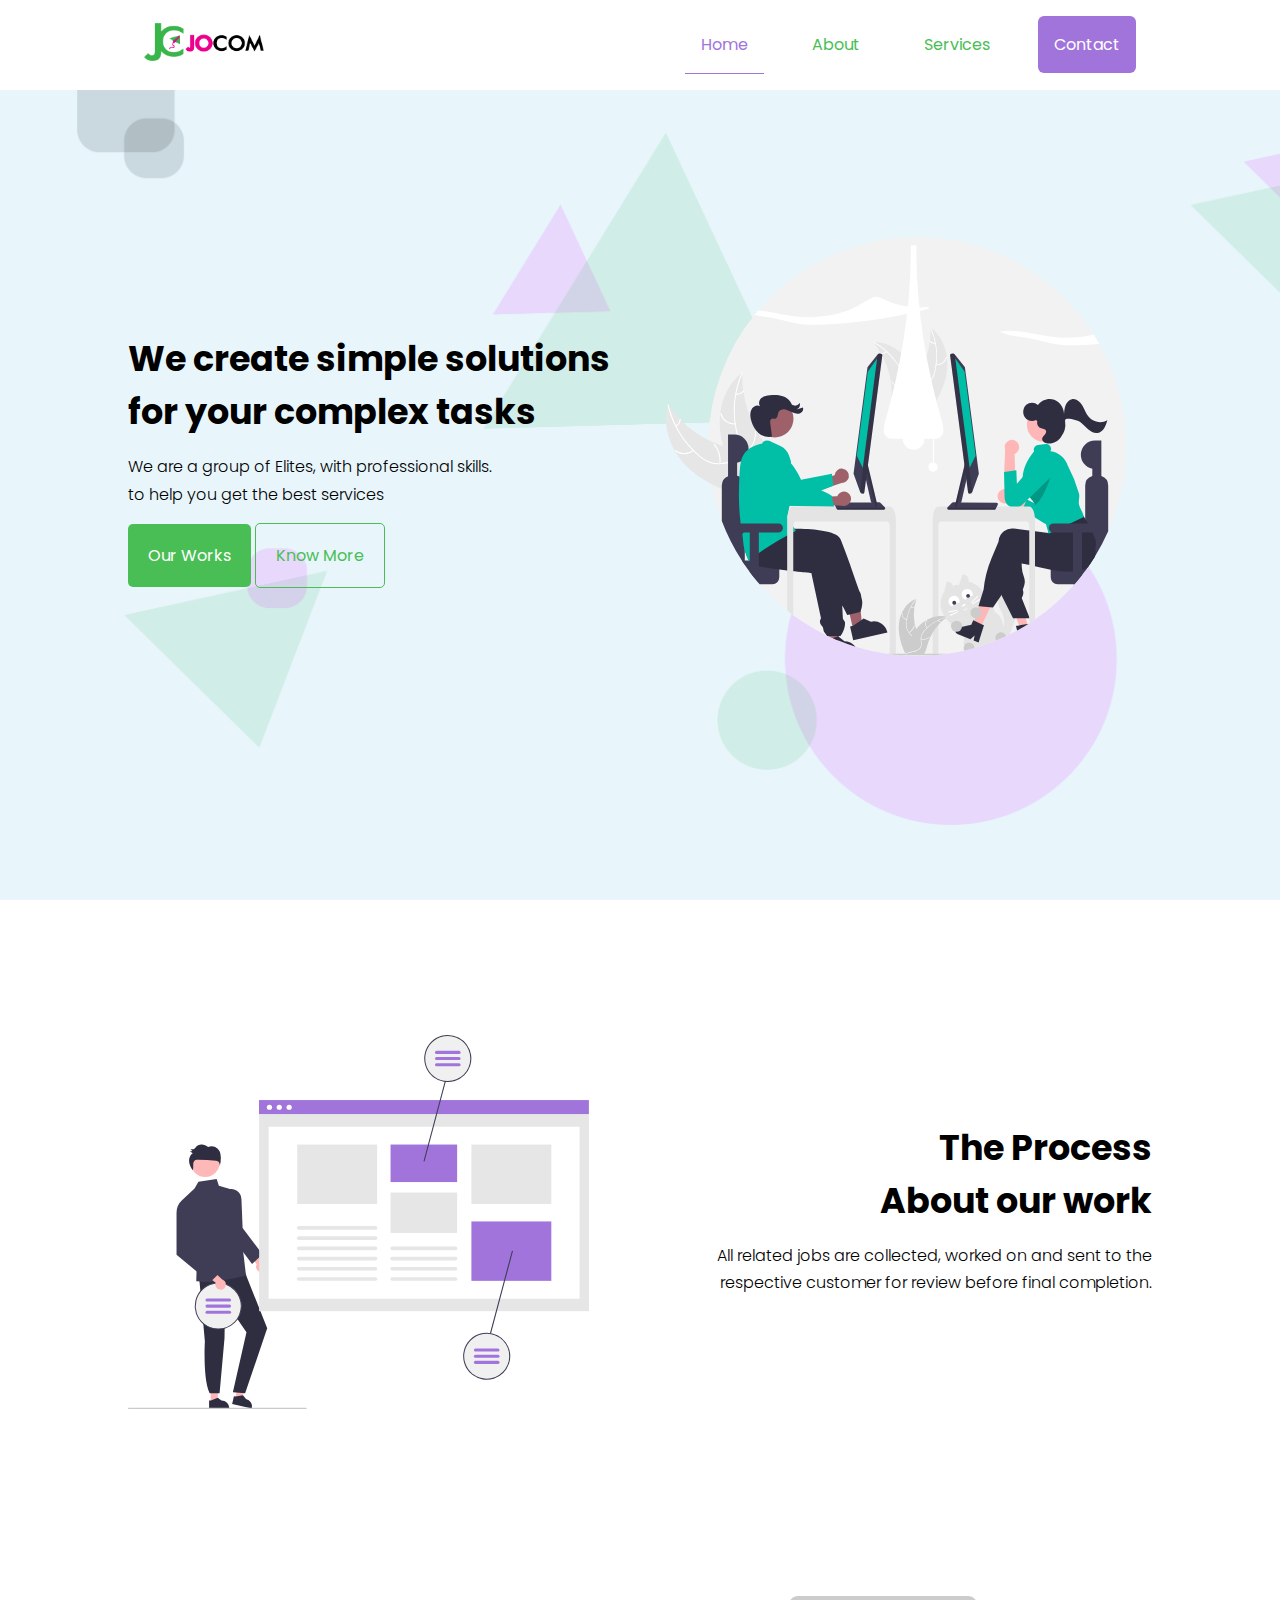
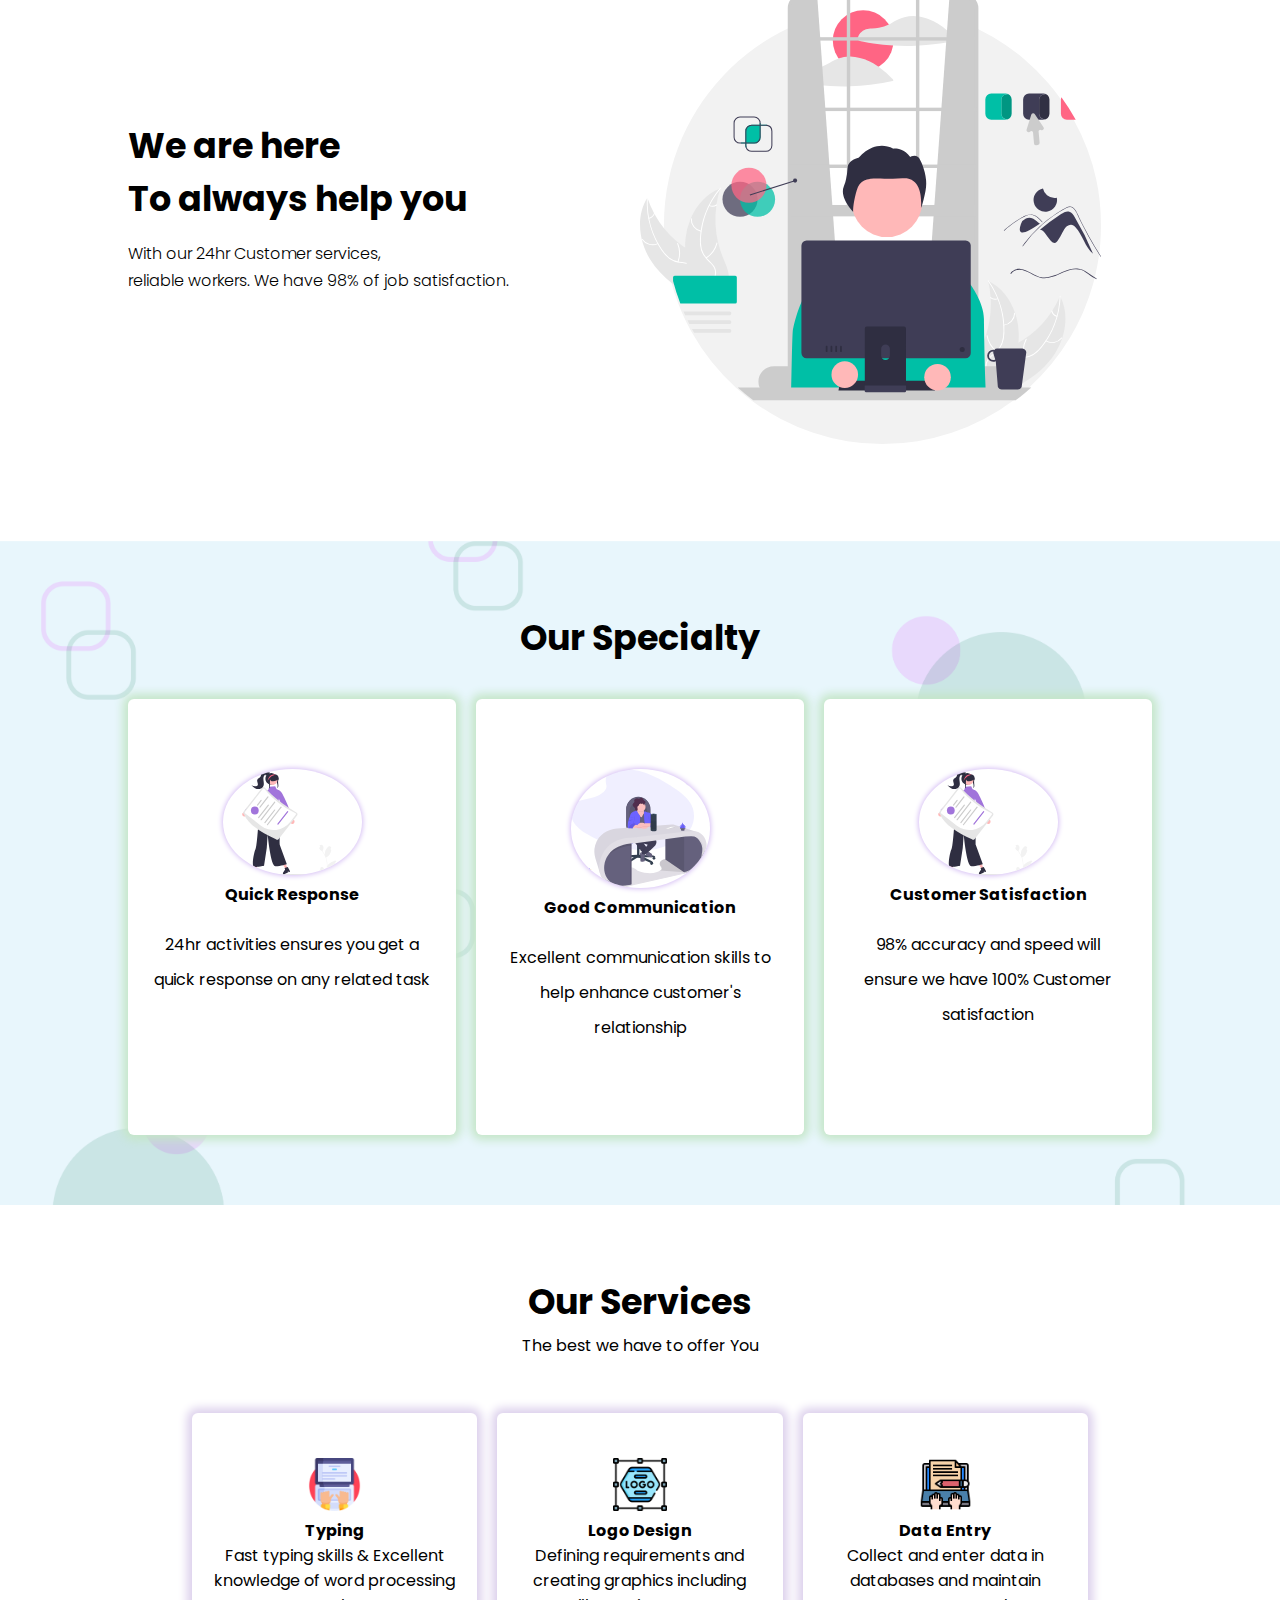
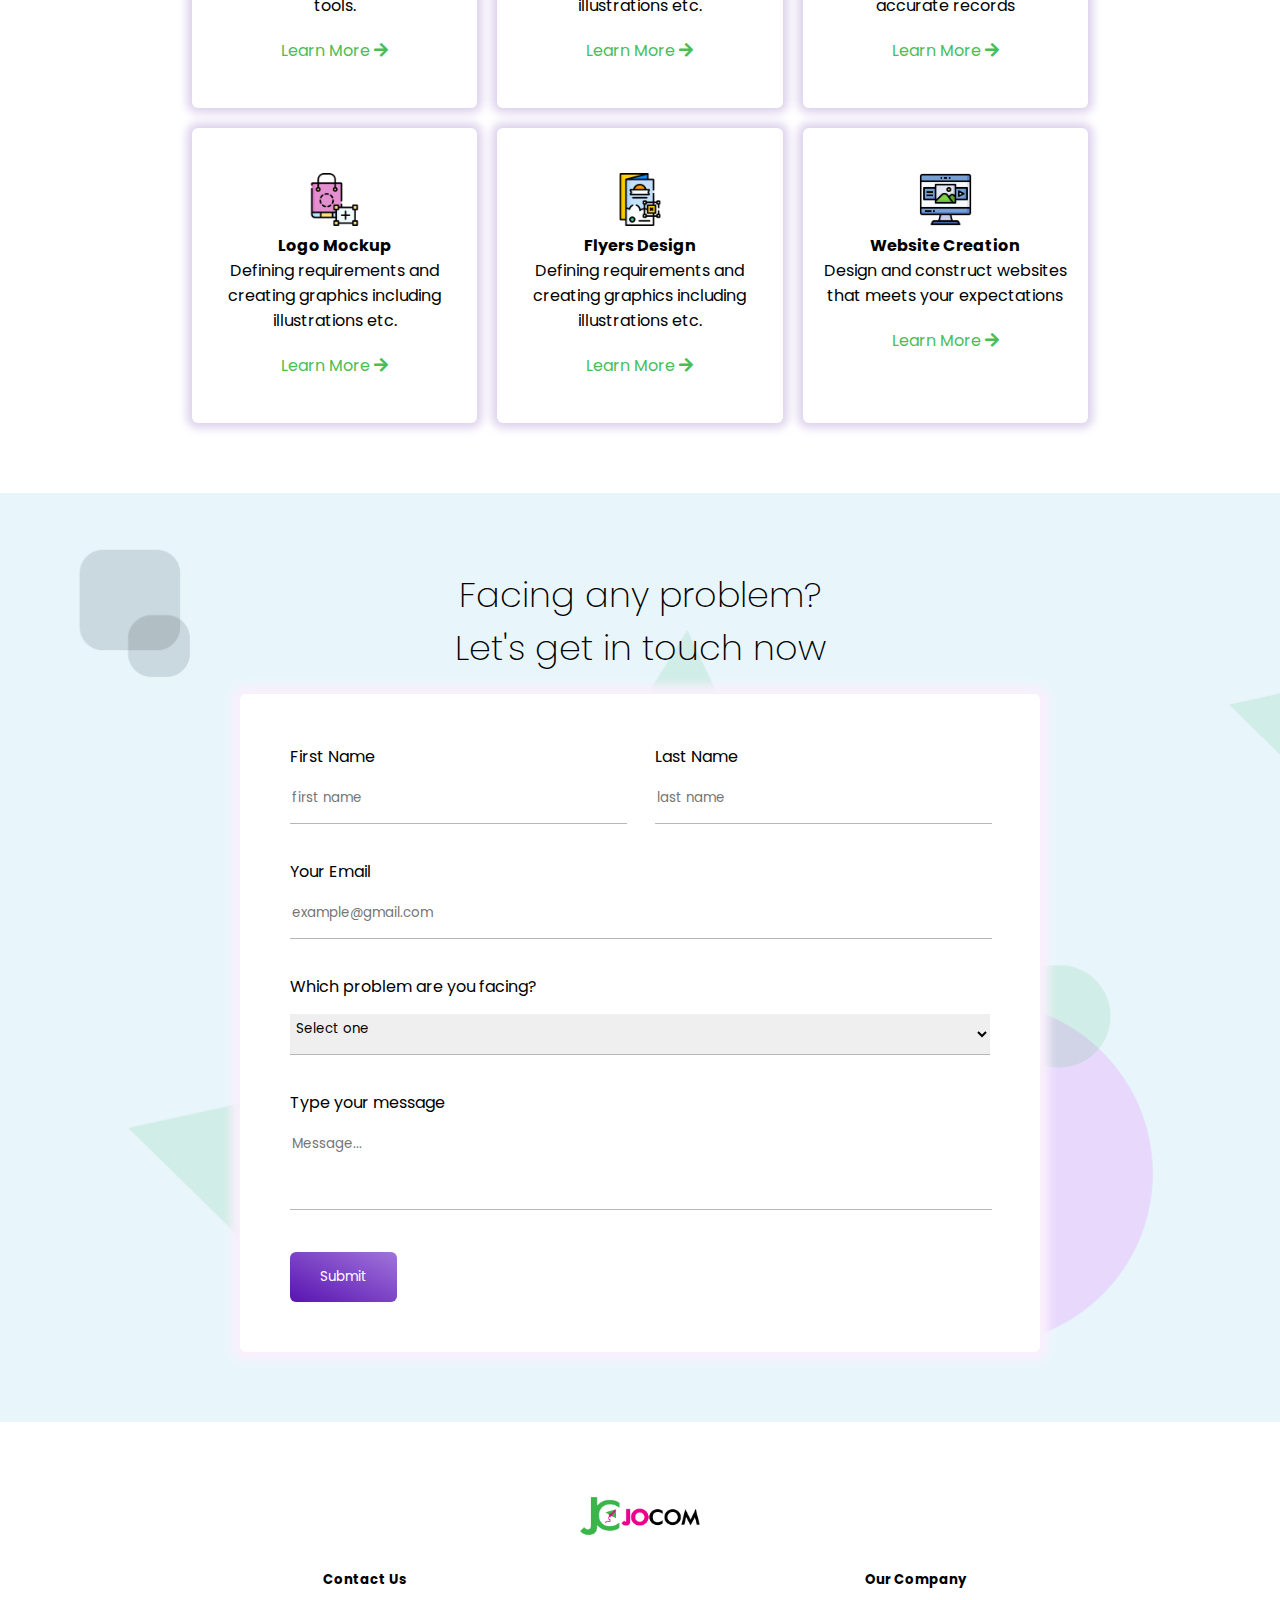
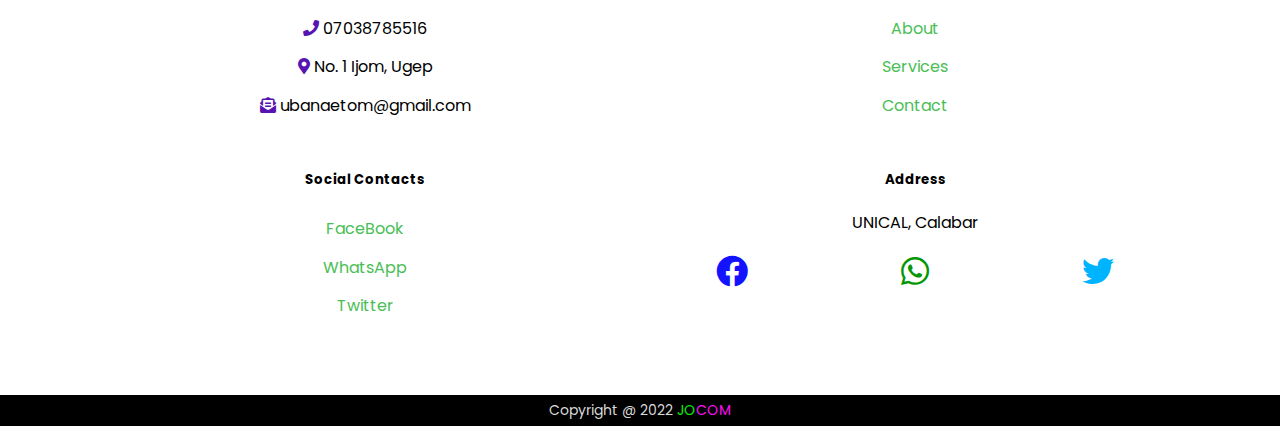
<file: index.html>
<!DOCTYPE html>
<html lang="en">
<head>
    <meta charset="UTF-8">
    <meta http-equiv="X-UA-Compatible" content="IE=edge">
    <meta name="viewport" content="width=device-width, initial-scale=1.0">
    <link rel="stylesheet" href="style.css">
    <link rel="preconnect" href="https://fonts.googleapis.com">
<link rel="preconnect" href="https://fonts.gstatic.com" crossorigin>
<script src="Scripts/java.js" defer></script>
<script src="Scripts/script.js" defer></script>
<link rel="stylesheet" href="https://use.fontawesome.com/releases/v5.15.4/css/all.css" />
<link href="https://fonts.googleapis.com/css2?family=Poppins:wght@200;300;400&display=swap" rel="stylesheet">
    <title>JOCOM</title>
</head>
<body>
    <nav class="navbar" id="navbar">
        <div class="navbar-container" id="navContain">
            <div class="navbar-logo">
                <img src="images/JOCOM WEBSITE LOGO.png" id="Img" alt="">
            </div>
            <div class="toggle-night" id="toggleNight">
                <i class="fas fa-moon fa-2x"></i>
            </div>
            <div class="toggle-day" id="toggleDay">
                <i class="far fa-sun fa-2x"></i>
            </div>
            <a id="toggle" class="toggle-btn">
                <span class="btn btn-span" id="btn-span"></span>
                <span class="btn btn-span" id="btn-span"></span>
                <span class="btn btn-span" id="btn-span"></span>
            </a>
            <div class="navbar-links">
                <ul class="list-ul">
                    <li><a href="#" class="active">Home</a></li>
                    <li><a href="about.html" id="link">About</a></li>
                    <li><a href="services.html" id="link">Services</a></li>
                    <li><a href="#facing-section" class="contact-btn">Contact</a></li>
                </ul>
            </div>
            
        </div>
    </nav>
<!------------------------------ Banner Section------------------------------->
<div class="banner-section">
    <div class="banner-container">
        <div class="banner-info">
            <h3>We create simple solutions<br> for your complex tasks</h3>
        <p>We are a group of Elites, with professional skills. <br> 
            to help you get the best services </p>
        <a href="services.html" class="f-btn">Our Works</a>
        <a href="blog.html" class="s-btn">Know More</a><br>
        </div>
        <div class="banner-info">
            <img src="images/undraw_co-working_re_w93t.svg" alt="work-image" >
        </div>
    </div>
</div>
<!-------------------------------The Process Section-------------------------->
<div class="process-section" id="process">
    <div class="process-container">
        <div class="process-info">
            <img src="images/undraw_design_notes_re_eklr.svg" alt="process-info">
        </div>
        <div class="process-info">
            <h3>The Process<br> About our work</h3>
            <p>All related jobs are collected, worked on and sent
                to the respective customer for review before final
                completion.</p>
        </div>
    </div>
</div>
<div class="process-section-2" id="process-2">
    <div class="process-container-2">
        <div class="process-info-2">
            <h3>We are here<br> To always help you</h3>
            <p>With our 24hr Customer services,<br> reliable workers.
                We have 98% of job satisfaction.
            </p>
        </div>
        <div class="process-info-2">
            <img src="images/undraw_designer_re_5v95.svg" alt="process-info-2">
        </div>
    </div>
</div>
<!-------------------------Specialty Section---------------------------->
<div class="specialty-section">
    <h3>Our Specialty</h3>
    <div class="specialty-container">
        <div class="specialty-info">
            <img src="images/undraw_personal_file_re_5joy.svg" alt="">
            <h4>Quick Response</h4>
            <p>24hr activities ensures you get a quick response on any related task</p>
        </div>
        <div class="specialty-info">
            <img src="images/undraw_voice_control_ofo1.svg" alt="">
            <h4>Good Communication</h4>
            <p>Excellent communication skills to help enhance customer's relationship<p>
        </div>
        <div class="specialty-info">
            <img src="images/undraw_personal_file_re_5joy.svg" alt="">
            <h4>Customer Satisfaction</h4>
            <p>98% accuracy and speed will ensure we have 100% Customer satisfaction</p>
        </div>
    </div>
</div>
<!----------------------------Products Section--------------------------->
<div class="product-section" id="product">
    <h3>Our Services</h3>
    <p>The best we have to offer You</p>
    <div class="product-container">
        <div class="product-info">
                <img src="images/typing.png" alt="">
                <h4>Typing</h4>
                <p>Fast typing skills & Excellent knowledge of word processing tools.</p>
                <a href="blog.html">Learn More <i class="fas fa-arrow-right"></i></a>
        </div>
        <div class="product-info">
                <img src="images/logo.png" alt="">
                <h4>Logo Design</h4>
                <p>Defining requirements and creating graphics including illustrations etc.</p>
                <a href="blog.html">Learn More <i class="fas fa-arrow-right"></i></a>
        </div>
        <div class="product-info">
                <img src="images/copywriter.png" alt="">
                <h4>Data Entry</h4>
                <p>Collect and enter data in databases and maintain accurate records</p>
                <a href="blog.html">Learn More <i class="fas fa-arrow-right"></i></a>
        </div>
        <div class="product-info">
                <img src="images/mockup.png" alt="">
                <h4>Logo Mockup</h4>
                <p>Defining requirements and creating graphics including illustrations etc.</p>
                <a href="blog.html">Learn More <i class="fas fa-arrow-right"></i></a>
        </div>
        <div class="product-info">
                <img src="images/flyer.png" alt="">
                <h4>Flyers Design</h4>
                <p>Defining requirements and creating graphics including illustrations etc.</p>
                <a href="blog.html">Learn More <i class="fas fa-arrow-right"></i></a>
        </div>
        <div class="product-info">
                <img src="images/computer.png" alt="">
                <h4>Website Creation</h4>
                <p>Design and construct websites that meets your expectations</p>
                <a href="blog.html">Learn More <i class="fas fa-arrow-right"></i></a>
        </div>
    </div>
</div>
<!---------------------------Testimony Section---------------------->
<!----------------------Facing Problems Section -------------------->
<div class="facing-section" id="facing-section">
                <h3>Facing any problem? <br> Let's get in touch now</h3>
    <div class="facing-container">
        <form action="https://formsubmit.co/ubanaetom9@gmail.com" method="POST">
            <div class="form-div divide">
                <div class="divide-1">
                    <label for="firstname" class="fname">First Name </label><br>
                <input type="text" name="firstname" placeholder="first name" required>
                </div>
                <div class="divide-1">
                    <label for="lastname" class="lname">Last Name </label><br>
                <input type="text" name="lastname" placeholder="last name" required>
                </div>
                
            </div>
            <div class="form-div">
                <label for="email" class="e-mail">Your Email</label><br>
                <input type="email" name="email" placeholder="example@gmail.com" required>
            </div>
            <div class="form-div">
                <label for="selection" class="problem">Which problem are you facing?</label><br>
                <select name="selection" id="selection" required>
                    <option value="select">Select one</option>
                    <option value="typing">Typing</option>
                    <option value="logoDesign">Logo Design</option>
                    <option value="dataEntry">Data Entry</option>
                    <option value="logoMockup">Logo Mockup</option>
                    <option value="flyersDesign">Flyers Design</option>
                    <option value="websiteCreate">Website Creation</option>
                </select>
            </div>
            <div class="form-div">
                <label for="message">Type your message</label><br>
                <textarea name="message" id="textarea" placeholder="Message..." required></textarea>
            </div>
            <input type="hidden" name="_next" value="https://officialetom.github.io/New/thankyou.html">
            <input type="hidden" name="_captcha" value="false">
            <button type="submit" class="submit">Submit</button>
        </form>
    </div>
</div>
<!--------------------------------Footer Section-------------------------------->
<footer class="footer-section" id="footer">
        <img src="images/JOCOM WEBSITE LOGO.png" id="Imge" alt="Company Logo">
    <div class="footer-container">
        <div class="footer-info">
            <h5>Contact Us</h5>
            <ul>
                <li><i class="fas fa-phone"></i> 07038785516</li>
                <li><i class="fas fa-map-marker-alt"></i> No. 1 Ijom, Ugep</li>
                <li><i class="fas fa-envelope-open-text"></i> ubanaetom@gmail.com</li>
            </ul>
        </div>
        <div class="footer-info">
            <h5>Our Company</h5>
            <ul>
                <li><a href="about.html">About</a></li>
                <li><a href="services.html">Services</a></li>
                <li><a href="#facing-section">Contact</a></li>
            </ul>
        </div>
        <div class="footer-info">
            <h5>Social Contacts</h5>
            <ul>
                <li><a href="https://www.facebook.com/profile.php?id=100079487195489">FaceBook</a></li>
            <li><a href="https://wa.link/k5gp1f">WhatsApp</a></li>
            <li><a href="https://mobile.twitter.com/UbanaEtom">Twitter</a></li>
            </ul>
        </div>
        <div class="footer-info">
            <h5>Address</h5>
            <p>UNICAL, Calabar</p>
            <ul>
                <li><a href="https://www.facebook.com/profile.php?id=100079487195489"><i class="fab fa-facebook fa-2x"></i></a></li>
            <li><a href="https://wa.link/k5gp1f"><i class="fab fa-whatsapp fa-2x"></i></a></li>
            <li><a href="https://mobile.twitter.com/UbanaEtom"><i class="fab fa-twitter fa-2x"></i></a></li>
            </ul>
        </div>
    </div>
</footer>
<div class="copyright-div">
    <p>Copyright @ 2022 <span>JO</span><span class="span">COM</span></p>
</div>
</body>
</html>
</file>
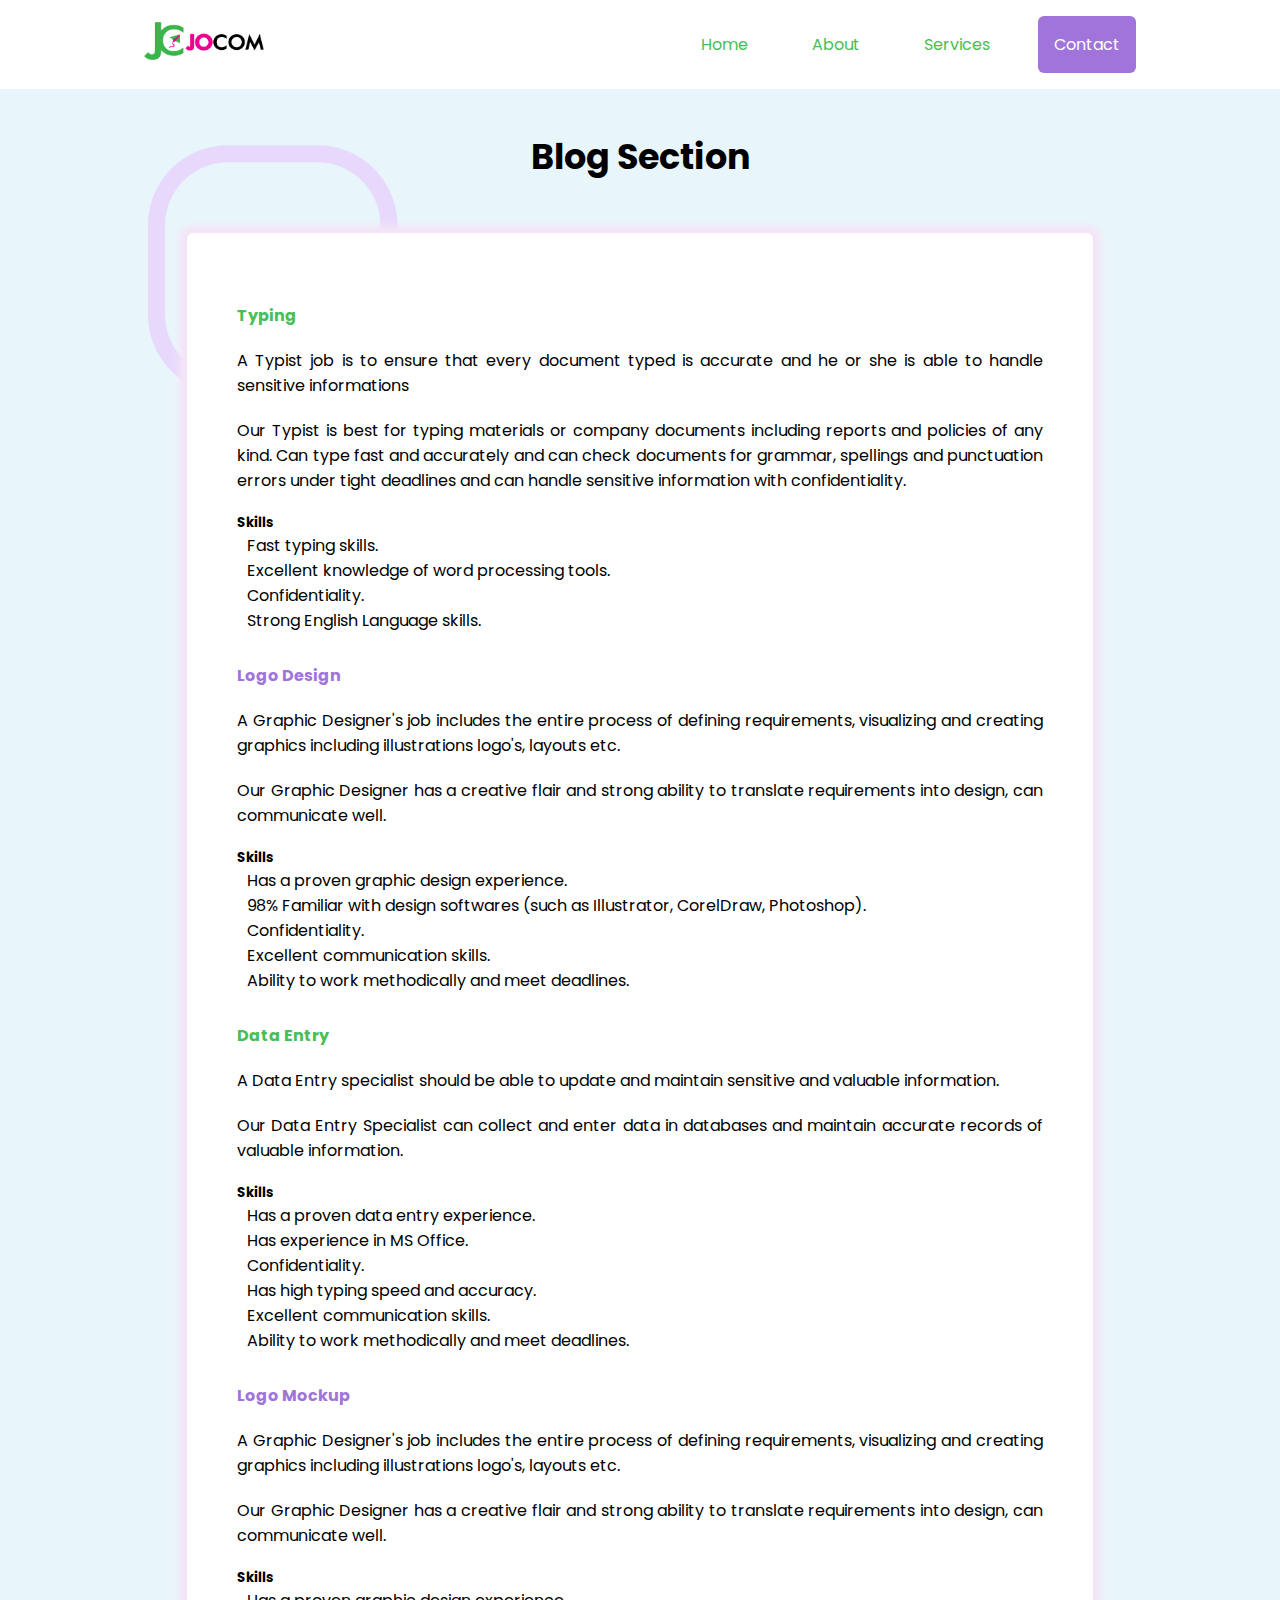
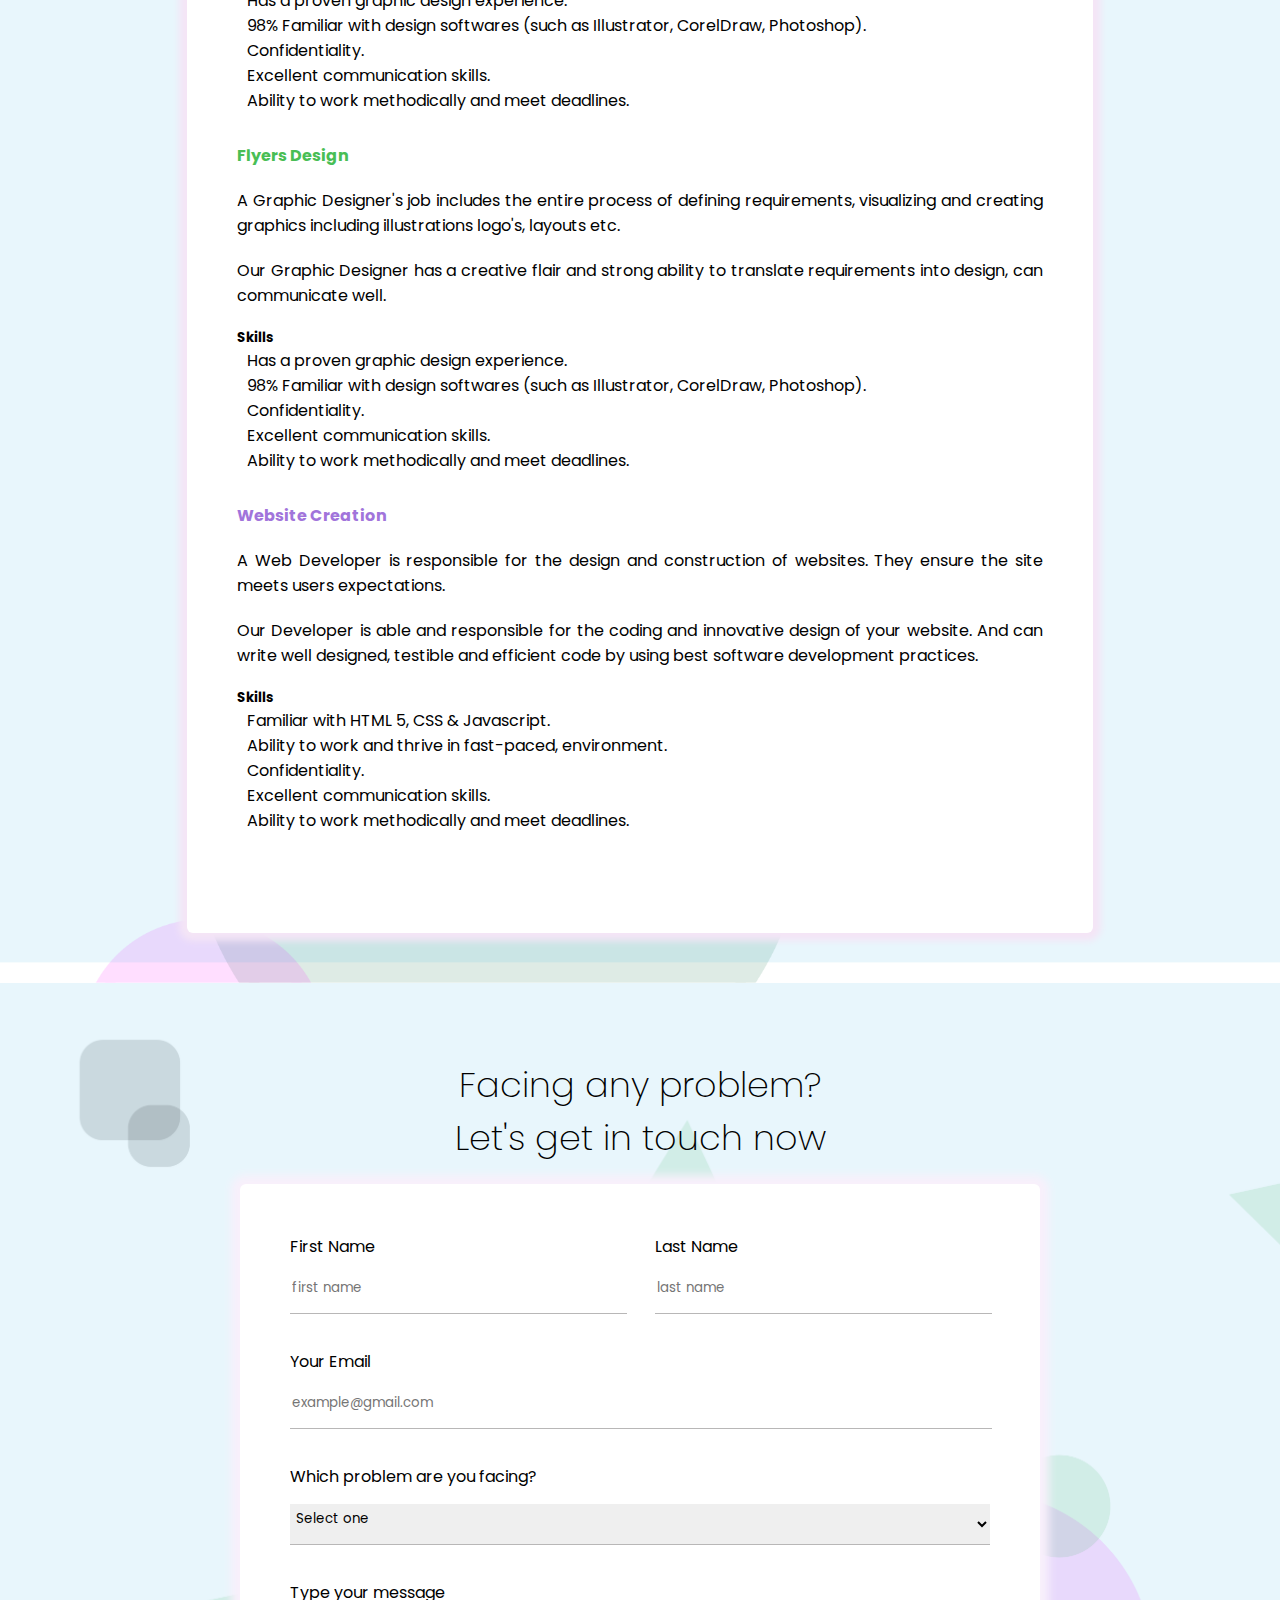
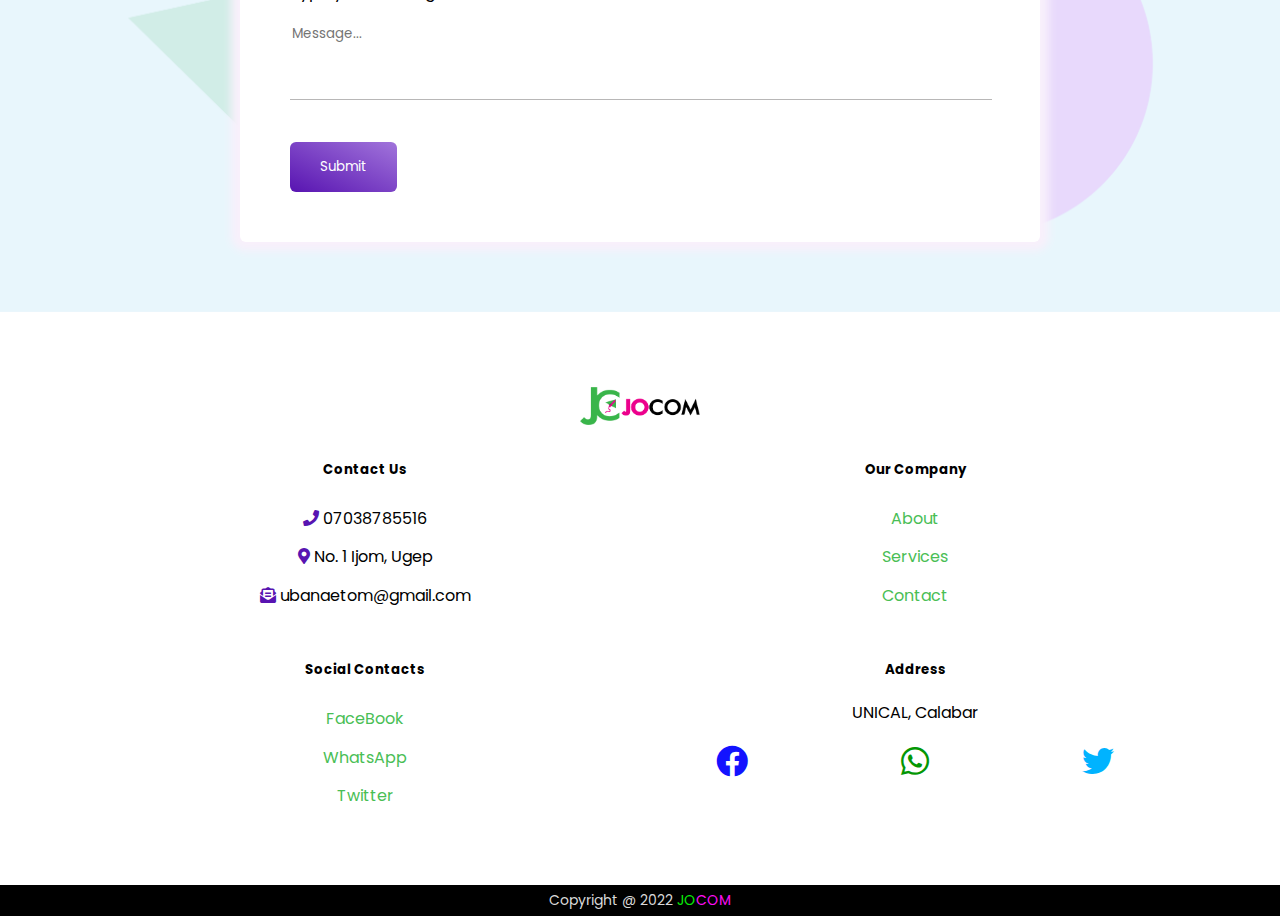
<file: blog.html>
<!DOCTYPE html>
<html lang="en">
<head>
    <meta charset="UTF-8">
    <meta http-equiv="X-UA-Compatible" content="IE=edge">
    <meta name="viewport" content="width=device-width, initial-scale=1.0">
    <link rel="stylesheet" href="style.css">
    <link rel="stylesheet" href="blog.css">
    <link rel="stylesheet" href="about.css">
    <link rel="preconnect" href="https://fonts.googleapis.com">
<link rel="preconnect" href="https://fonts.gstatic.com" crossorigin>
<script src="Scripts/java.js" defer></script>
<script src="Scripts/blog.js" defer></script>
<link rel="stylesheet" href="https://use.fontawesome.com/releases/v5.15.4/css/all.css" />
<link href="https://fonts.googleapis.com/css2?family=Poppins:wght@200;300;400&display=swap" rel="stylesheet">
    <title>Blog</title>
</head>
<body>
    <nav class="navbar" id="navbar-blog">
        <div class="navbar-container" id="navContain-blog">
            <div class="navbar-logo">
                <img src="images/JOCOM WEBSITE LOGO.png" id="Img-blog" alt="">
            </div>
            <div class="toggle-night" id="toggleNight">
                <i class="fas fa-moon fa-2x"></i>
            </div>
            <div class="toggle-day" id="toggleDay">
                <i class="far fa-sun fa-2x"></i>
            </div>
            <a id="toggle" class="toggle-btn">
                <span class="btn btn-span" id="btn-span"></span>
                <span class="btn btn-span" id="btn-span"></span>
                <span class="btn btn-span" id="btn-span"></span>
            </a>
            <div class="navbar-links">
                <ul class="list-ul">
                    <li><a href="index.html" id="linked">Home</a></li>
                    <li><a href="about.html" id="linked">About</a></li>
                    <li><a href="services.html"  id="linked">Services</a></li>
                    <li><a href="#facing-section" class="contact-btn">Contact</a></li>
                </ul>
            </div>
            
        </div>
    </nav>
<!--------------------------------Blogs Section--------------------------------->
<div class="blog-section">
    <h2>Blog Section</h2>
    <div class="blog-container">
        <div class="blog-info">
            <h4>Typing</h4>
            <p>A Typist job is to ensure that every document typed is accurate 
                and he or she is able to handle sensitive informations</p>
            <p>Our Typist is best for typing materials or company documents
                including reports and policies of any kind. Can type fast and
                accurately and can check documents for grammar, spellings and
                punctuation errors under tight deadlines and can handle sensitive
                information with confidentiality.
            </p>
            <h5>Skills</h5>
            <ul>
                <li>Fast typing skills.</li>
                <li>Excellent knowledge of word processing tools.</li>
                <li>Confidentiality.</li>
                <li>Strong English Language skills.</li>
            </ul>
    </div>
    <div class="blog-info">
            <h4>Logo Design</h4>
            <p>A Graphic Designer's job includes the entire process of defining
                requirements, visualizing and creating graphics including illustrations
                logo's, layouts etc.
            </p>
            <p>Our Graphic Designer has a creative flair and strong ability to
                translate requirements into design, can communicate well.
            </h5>
            <h5>Skills</h5>
            <ul>
                <li>Has a proven graphic design experience.</li>
                <li>98% Familiar with design softwares (such as Illustrator, CorelDraw, Photoshop).</li>
                <li>Confidentiality.</li>
                <li>Excellent communication skills.</li>
                <li>Ability to work methodically and meet deadlines.</li>
            </ul>
    </div>
    <div class="blog-info">
            <h4>Data Entry</h4>
            <p>A Data Entry specialist should be able to update and maintain
                sensitive and valuable information.
            </p>
            <p>Our Data Entry Specialist can collect and enter data in databases and
                maintain accurate records of valuable information.
            </p>
                <h5>Skills</h5>
            <ul>
                <li>Has a proven data entry experience.</li>
                <li>Has experience in MS Office.</li>
                <li>Confidentiality.</li>
                <li>Has high typing speed and accuracy.</li>
                <li>Excellent communication skills.</li>
                <li>Ability to work methodically and meet deadlines.</li>
            </ul>
    </div>
    <div class="blog-info">
            <h4>Logo Mockup</h4>
            <p>A Graphic Designer's job includes the entire process of defining
                requirements, visualizing and creating graphics including illustrations
                logo's, layouts etc.
            </p>
            <p>Our Graphic Designer has a creative flair and strong ability to
                translate requirements into design, can communicate well.
            </h5>
            <h5>Skills</h5>
            <ul>
                <li>Has a proven graphic design experience.</li>
                <li>98% Familiar with design softwares (such as Illustrator, CorelDraw, Photoshop).</li>
                <li>Confidentiality.</li>
                <li>Excellent communication skills.</li>
                <li>Ability to work methodically and meet deadlines.</li>
            </ul>
    </div>
    <div class="blog-info">
            <h4>Flyers Design</h4>
            <p>A Graphic Designer's job includes the entire process of defining
                requirements, visualizing and creating graphics including illustrations
                logo's, layouts etc.
            </p>
            <p>Our Graphic Designer has a creative flair and strong ability to
                translate requirements into design, can communicate well.
            </h5>
            <h5>Skills</h5>
            <ul>
                <li>Has a proven graphic design experience.</li>
                <li>98% Familiar with design softwares (such as Illustrator, CorelDraw, Photoshop).</li>
                <li>Confidentiality.</li>
                <li>Excellent communication skills.</li>
                <li>Ability to work methodically and meet deadlines.</li>
            </ul>
    </div>
    <div class="blog-info">
            <h4>Website Creation</h4>
            <p>A Web Developer is responsible for the design and construction
                of websites. They ensure the site meets users expectations.
            </p>
            <p>Our Developer is able and responsible for the coding and innovative
                design of your website. And can write well designed, testible and
                efficient code by using best software development practices.
            </p>
                <h5>Skills</h5>
            <ul>
                <li>Familiar with HTML 5, CSS & Javascript.</li>
                <li>Ability to work and thrive in fast-paced, environment.</li>
                <li>Confidentiality.</li>
                <li>Excellent communication skills.</li>
                <li>Ability to work methodically and meet deadlines.</li>
            </ul>
    </div>
    </div>
</div>
<!----------------------Facing Problems Section -------------------->
<div class="facing-section" id="facing-section">
    <h3>Facing any problem? <br> Let's get in touch now</h3>
<div class="facing-container">
<form action="https://formsubmit.co/ubanaetom9@gmail.com" method="POST">
<div class="form-div divide">
    <div class="divide-1">
        <label for="firstname" class="fname">First Name </label><br>
    <input type="text" name="firstname" placeholder="first name" required>
    </div>
    <div class="divide-1">
        <label for="lastname" class="lname">Last Name </label><br>
    <input type="text" name="lastname" placeholder="last name" required>
    </div>
    
</div>
<div class="form-div">
    <label for="email" class="e-mail">Your Email</label><br>
    <input type="email" name="email" placeholder="example@gmail.com" required>
</div>
<div class="form-div">
    <label for="selection" class="problem">Which problem are you facing?</label><br>
    <select name="selection" id="selection" required>
        <option value="select">Select one</option>
        <option value="typing">Typing</option>
        <option value="logoDesign">Logo Design</option>
        <option value="dataEntry">Data Entry</option>
        <option value="logoMockup">Logo Mockup</option>
        <option value="flyersDesign">Flyers Design</option>
        <option value="websiteCreate">Website Creation</option>
    </select>
</div>
<div class="form-div">
    <label for="message">Type your message</label><br>
    <textarea name="message" id="textarea" placeholder="Message..." required></textarea>
</div>
<input type="hidden" name="_next" value="https://officialetom.github.io/New/thankyou.html">
<input type="hidden" name="_captcha" value="false">
<button type="submit" class="submit">Submit</button>
</form>
</div>
</div>
<!--------------------------------Footer Section-------------------------------->
<footer class="footer-section" id="footer-blog">
    <img src="images/JOCOM WEBSITE LOGO.png" id="Imge-blog" alt="Company Logo">
<div class="footer-container">
    <div class="footer-info">
        <h5>Contact Us</h5>
        <ul>
            <li><i class="fas fa-phone"></i> 07038785516</li>
            <li><i class="fas fa-map-marker-alt"></i> No. 1 Ijom, Ugep</li>
            <li><i class="fas fa-envelope-open-text"></i> ubanaetom@gmail.com</li>
        </ul>
    </div>
    <div class="footer-info">
        <h5>Our Company</h5>
        <ul>
            <li><a href="about.html">About</a></li>
            <li><a href="services.html">Services</a></li>
            <li><a href="#facing-section">Contact</a></li>
        </ul>
    </div>
    <div class="footer-info">
        <h5>Social Contacts</h5>
        <ul>
            <li><a href="https://www.facebook.com/profile.php?id=100079487195489">FaceBook</a></li>
            <li><a href="https://wa.link/k5gp1f">WhatsApp</a></li>
            <li><a href="https://mobile.twitter.com/UbanaEtom">Twitter</a></li>
        </ul>
    </div>
    <div class="footer-info">
        <h5>Address</h5>
        <p>UNICAL, Calabar</p>
        <ul>
            <li><a href="https://www.facebook.com/profile.php?id=100079487195489"><i class="fab fa-facebook fa-2x"></i></a></li>
            <li><a href="https://wa.link/k5gp1f"><i class="fab fa-whatsapp fa-2x"></i></a></li>
            <li><a href="https://mobile.twitter.com/UbanaEtom"><i class="fab fa-twitter fa-2x"></i></a></li>
        </ul>
    </div>
</div>
</footer>
<div class="copyright-div">
<p>Copyright @ 2022 <span>JO</span><span class="span">COM</span></p>
</div>
</body>
</html>
</file>
<file: style.css>
*
{
    margin: 0;
    padding: 0;
    font-family: 'Poppins', sans-serif;
}

.navbar
{
    width: 100%;
    background-color: white;
    position: fixed;
}

.navbar
{
    scroll-behavior:smooth;
}

.navbar-container
{
    max-width: 1100px;
    margin: auto;
    width: 80%;
    display: flex;
    justify-content: space-between;
    align-items: center;
}

.navbar-container img
{
    position: relative;
    width: 120px;
    height: 38px;
    padding: 1rem;
}
.navbar-links ul
{
    margin: 0;
    padding: 0;
    display: flex;
    transition: .5s ease;
}

.navbar-links ul li
{
    list-style: none;
}

.navbar-links li
{
     padding: 1rem; 
}

.navbar-links li a
{
    text-decoration: none;
    color: #49BE55;
    transition: .5s ease;
    padding: 1rem;
    display: block;
}

.navbar-links li a:hover
{
    color: #A174DB;
}

.navbar-links .active
{
    color: #A174DB;
    border-bottom: 1px solid #A174DB;
}

.navbar-links .contact-btn
{
    background-color: #A174DB;
    border-radius: 6px;
    color: white;
}

.navbar-links .contact-btn:hover
{
    color: white;
    cursor: pointer;
}

.toggle-btn
{
    /* display: flex; */
    display: none;
    position: absolute;
    top: 1.3rem;
    right: 2.4rem;
    height: 30px;
    width: 35px;
    justify-content: space-between;
    flex-direction: column;
}

.toggle-night
{
    position: absolute;
    top: 1.3rem;
    right: 10.7rem;
    display: none;
}

.toggle-day
{
    position: absolute;
    top: 1.3rem;
    right: 6.7rem;
    display: none;
}

.toggle-btn:hover
{
    cursor: pointer;
}

.toggle-night:hover
{
    cursor: pointer;
}

.toggle-day:hover
{
    cursor: pointer;
}

.toggle-btn .btn
{
    background-color: #49BE55;
    height: 3px;
    border-radius: 4px;
    width: 100%;
}

@media (max-width: 750px)
{
    .toggle-btn
    {
        display: flex;
        /* display: none; */
    }
    .toggle-night
    {
        display: flex;
    }

    .toggle-day
    {
        display: flex;
    }

    .navbar-container
    {
        flex-direction: column; 
        align-items: flex-start;
    }

    .navbar-links
    {
        width: 100%;
        border-bottom: 1px solid rgb(157, 156, 156);
        display: none;
    }
    .navbar-links ul
    {
        align-items: center;
        width: 100%;
    }

    .navbar-links li
    {
        align-items: center;
    }

    .navbar-container ul
    {
        flex-direction: column;
    }
    .navbar-container img
    {
        width: 150px;
        height: 48px;
    }
    .navbar-links.active
    {
        display: flex;
    }
}
@media (max-width: 450px)
{
        .navbar-container
        {
            width: 95%;
        }
        .toggle-btn
        {
            position: absolute;
            top: 1.3rem;
            right: 2rem;
        }

        .toggle-night
        {
            position: absolute;
            top: 1.3rem;
            right: 10rem;
        }

        .toggle-day
        {
            position: absolute;
            top: 1.3rem;
            right: 6rem;
        }
}
@media (max-width: 400px)
{
        .navbar-container
        {
            width: 95%;
        }
        .toggle-btn
        {
            position: absolute;
            top: 1.3rem;
            right: 2rem;
        }

        .toggle-night
        {
            position: absolute;
            top: 1.3rem;
            right: 9rem;
        }

        .toggle-day
        {
            position: absolute;
            top: 1.3rem;
            right: 6rem;
        }
}
@media (max-width: 350px)
{
        .toggle-night
        {
            top: 1.3rem;
            right: 7.8rem;
        }

        .toggle-day
        {
            top: 1.3rem;
            right: 5rem;
        }
}
/* ---------------------Thank you message section ----------- */
.message-section
{
    background: url('images/backk-2.png');
    background-size: cover;
    height: 85vh;
    display: grid;
}

.message-container
{
    max-width: 1100px;
    margin: auto;
    width: 80%;
    text-align: center;
}

.message-container a
{
    text-decoration: none;
}

.message-container .t-btn
{
    padding: 15px 20px;
    background-color: #49BE55;
    color: white;
    border: none;
    outline: none;
    border-radius: 6px;
    transition: .5s ease;
}

.message-container .t-btn:hover
{
    background-color: #5814b1;
}

.message-container h3
{
    font-size: 35px;
}
/* -----------------------Baner section--------------------- */
.banner-section
{
    background: url('images/backk-2.png');
    background-size: cover;
    height: 100vh;
    display: grid;
}

.banner-container
{
    max-width: 1100px;
    margin: auto;
    width: 80%;
    display: flex;
    align-items: center;
}

.banner-info
{
    width: 50%;
}

.banner-info:nth-child(2)
{
    text-align: center;
}

.banner-info h3
{
    font-size: 35px;
    margin-bottom: 15px;
    text-align: left;
}

.banner-info p
{
    margin-bottom: 35px;
    line-height: 1.7;
    text-align: left;
    font-weight: 300;
}

.banner-info a
{
    padding: 20px;
    margin-top: 15px;
    text-decoration: none;
    transition: .5s ease;
}

.f-btn
{
    background-color: #49BE55;
    color: white;
    border-radius: 5px;
}

.f-btn:hover
{
    background-color: #A174DB;
    color: white;
}

.s-btn
{
    background-color: transparent;
    border: 1px solid #49BE55;
    color: #49BE55;
    border-radius: 5px;
}

.s-btn:hover
{
    background-color: #49BE55;
    border:none;
    color: white;
}

.banner-info > img
{
    width: 90%;
    height: min-content;
    margin: 0;
}


@media (max-width: 750px)
{
        .banner-info
        {
            width: 90%;
            text-align: center;
            align-items: center;
        }

        .banner-info:nth-child(2)
        {
            display: none;
        }

        .banner-info h3,
        .banner-info p
        {
            text-align: center;
        }
        
        .banner-container
        {
            flex-direction: column;
            justify-content: space-between;
        }
}

@media (max-width: 400px)
{
    .banner-info h3
    {
        font-size: 25px;
    }
}

@media (max-width: 350px)
{
    .banner-info a
    {
        padding: 10px;
    }
}
/* ----------------------------The Process Section ----------------------------- */
.process-section
{
    display: grid;
    padding: 90px 0px 45px 0px;
}

.process-container
{
    max-width: 1100px;
    margin: 45px auto;
    width: 80%;
    display: flex;
    align-items: center;
}

.process-info
{
    width: 50%;
}

.process-info h3
{
    font-size: 35px;
    margin-bottom: 15px;
    text-align: right;
}

.process-info p
{
    margin-bottom: 35px;
    line-height: 1.7;
    text-align: right;
    font-weight: 300;
}

.process-info > img
{
    width: 90%;
    height: min-content;
    margin: 0;
}

@media (max-width: 750px)
{
        .process-info
        {
            width: 90%;
            text-align: center;
            align-items: center;
        }

        .process-info:nth-child(1) > img
        {
            width: 50%;
        }

        .process-info h3,
        .process-info p
        {
            text-align: center;
        }
        
        .process-container
        {
            flex-direction: column;
            justify-content: space-between;
        }
        .process-info p
        {
            margin-bottom: 15px;
        }
}

@media (max-width: 400px)
{
    .process-info h3
    {
        font-size: 25px;
    }
}
/* ------------------------------process section 2------------------ */
.process-section-2
{
    display: grid;
    padding: 45px 0px 45px 0px;
}

.process-container-2
{
    max-width: 1100px;
    margin: 45px auto;
    width: 80%;
    display: flex;
    align-items: center;
}

.process-info-2
{
    width: 50%;
}

.process-info-2 h3
{
    font-size: 35px;
    margin-bottom: 15px;
    text-align: left;
}

.process-info-2 p
{
    margin-bottom: 35px;
    line-height: 1.7;
    text-align: left;
    font-weight: 300;
}

.process-info-2 > img
{
    width: 90%;
    height: min-content;
    margin: 0;
}

@media (max-width: 750px)
{
        .process-info-2
        {
            width: 90%;
            text-align: center;
            align-items: center;
        }

        .process-info-2:nth-child(2) > img
        {
            width: 50%;
        }

        .process-info-2 h3,
        .process-info-2 p
        {
            text-align: center;
        }
        
        .process-container-2
        {
            flex-direction: column;
            justify-content: space-between;
        }
        .process-section-2
        {
            padding: 15px 0px 45px 0px;
        }
}

@media (max-width: 400px)
{
    .process-info-2 h3
    {
        font-size: 25px;
    }
}

/* ---------------------------- Specialty section -------------------------- */
.specialty-section
{
    align-items: center;
    text-align: center;
    background: url('images/back-2.png');
    padding: 70px 0px;
    background-size: cover;
}

.specialty-section > h3
{
    margin-bottom: 35px;
    font-size: 35px;
}


.specialty-container
{
    max-width: 1100px;
    width: 80%;
    display: grid;
    grid-template-columns: 1fr 1fr 1fr;
    gap: 20px;
    margin: auto;  
}

.specialty-info > img
{
    width: 50%;
    height: min-content;
    border-radius: 50%;
    text-align: center;
    box-shadow: 0 0 5px 1px #d5bef4;
   
}

.specialty-info
{
    background-color: white;
    padding: 70px 25px;
    border-radius: 6px;
    box-shadow: 0 0 10px 5px #c5e6c8;
    transition: .5s ease;
}

.specialty-info > p
{
    line-height: 35px;
    margin-top: 20px;
}

.specialty-info:hover
{
   cursor: pointer;
}

@media (max-width: 750px)
{
        .specialty-container
        {
            grid-template-columns: 1fr; 
        }   
}

@media (max-width: 400px)
{
        .specialty-section > h3
        {
            font-size: 25px;
        }
}
/* ------------------------Product Section ------------------- */
.product-section
{
    align-items: center;
    text-align: center;
    padding: 70px 0px;
}

.product-section > h3
{
    margin-bottom: 5px;
    font-size: 35px;
}

.product-section > p
{
    margin-bottom: 55px;
}

.product-container
{
    display: grid;
    grid-template-columns: 1fr 1fr 1fr;
    grid-template-rows: 2;
    max-width: 1000px;
    width: 70%;
    gap: 20px;
    margin: auto;  
}

.product-info > img
{
    width: 20%;
    height: fit-content;
}

.product-info
{
    box-shadow: 0 0 10px 5px #dcd0ec;
    padding: 45px 10px;
    cursor: pointer;
    border-radius: 6px;
}

.product-info > a
{
    text-decoration: none;
    color: #49BE55;
}

.product-info > p
{
    margin-bottom: 20px;
}

@media (max-width: 750px)
{
    .product-container
    {
        grid-template-columns: 1fr;
        grid-template-rows: 2;  
    }
}

/* ------------------------Facing Problem Section ----------------------- */
.facing-section
{
    background: url('images/backk-2.png');
    background-size: cover;
    /* background-attachment: fixed; */
    align-items: center;
    padding: 50px 20px;
    transition: 1s ease-in;
}

.facing-section > h3
{
    text-align: center;
    margin-bottom: 10px;
    margin-top: 25px;
    font-weight: 200;
    font-size: 35px;
}


.facing-container
{
    display: grid;
    max-width: 700px;
    width: 80%;
    margin: auto;  
    background-color: white;
    border-radius: 6px;
    padding: 50px;
    margin-top: 20px;
    margin-bottom: 20px;
    box-shadow: 0 0 8px 9px rgb(248, 240, 251);
}

.divide
{
    display: grid;
    grid-template-columns: 1fr 1fr;
    column-gap: 30px;
}

.form-div input[type='text'],
.form-div input[type='email']
{
    padding: 4px 0px 15px 2px;
    outline: none;
    border: none;
    border-bottom: 1px solid rgb(184, 183, 183);
    width: 100%;
    margin-top: 15px;
    margin-bottom: 35px;
}

#selection
{
    margin-top: 15px;
    margin-bottom: 35px;
    padding: 4px 0px 15px 2px;
    outline: none;
    border: none;
    width: 100%;
    border-bottom: 1px solid rgb(184, 183, 183);
}

#textarea
{
    margin-top: 15px;
    margin-bottom: 35px;
    padding: 4px 0px 35px 2px;
    outline: none;
    border: none;
    width: 100%;
    border-bottom: 1px solid rgb(184, 183, 183);
    resize: none;
}

.submit
{
    padding: 15px 30px;
    background: linear-gradient(to top right, #5814b1, #A174DB);
    outline: none;
    border-radius: 6px;
    border: none;
    color: white;
}

@media (max-width: 750px)
{
    .facing-section > h3
    {
        font-size: 25px;
        font-weight: 300;
    }

    .facing-container
    {
        width: 70%;
    }
}

/* ------------------------------Footer Section----------------------------- */
.footer-section
{
    padding: 25px;
    display: grid; 
}

.footer-section > img
{
    width: 120px;
    height: 38px;
    margin: 50px auto 35px;
}

.footer-container
{
    display: flex;
    max-width: 1100px;
    width: 80%;
    margin: auto;  
}

.footer-info
{
    width: 25%;
    margin-bottom: 45px;
}

.footer-info > h5
{
    margin-bottom: 20px;
}

.footer-info > p
{
    text-align: justify;
    margin-bottom: 20px;
}

.footer-info ul li
{
    list-style: none;
    line-height: 2.4;
}

.footer-info li a
{
    text-decoration: none;
    color:#49BE55;
    transition: .5s ease;
}

.footer-info:not(:last-child) li a:hover
{
    margin-left: 10px;
    color:#5814b1;
}


.footer-info:nth-child(4) ul 
{
    display: flex;
}

.footer-info:nth-child(4) ul li
{
    margin-right: 35px;
}

.footer-info .fas
{
    color:#5814b1
}

.footer-info .fa-facebook
{
    color:rgb(19, 19, 255);
}

.footer-info .fa-whatsapp
{
    color: rgb(4, 151, 4);
}

.footer-info .fa-twitter
{
    color: rgb(0, 179, 255);
}

@media (max-width: 1300px)
{
    .footer-container
    {
        display: grid;
        grid-template-columns: 1fr 1fr;
        grid-row: 2;  
        width: 90%;
    }

    .footer-info
    {
        width: 100%;
        text-align: center;
    }  
    .footer-info:nth-child(4) ul
    {
        display: grid;
        margin: auto;
        grid-template-columns: 1fr 1fr 1fr;
    }

    .footer-info:nth-child(4) ul li
    {
        margin-right: 0px;
    }

    .footer-info:nth-child(4) p
    {
        text-align: center;
    }
}

@media (max-width: 750px)
{
    .footer-container
    {
        display: grid;
        grid-template-columns: 1fr;
        grid-row: 2;  
        width: 90%;
    }
}

/* ---------------------Copyright Div--------------------------------- */
.copyright-div
{
    background-color: black;
    color: rgb(217, 217, 217);
    text-align: center;
    padding: 5px;
}

.copyright-div p
{
    font-size: 14px;
}

.copyright-div span
{
    color: rgb(8, 237, 8);
}

.copyright-div .span
{
    color: rgb(253, 14, 245);
}
/* ----------------------End of page --------------------------------- */
</file>
<file: blog.css>
.blog-section
{
    background: url('images/back-2.png');
    padding: 50px 20px;
    display: grid;
    background-size: cover;
}

.blog-section h2
{
    text-align: center;
    margin-top: 80px;
    margin-bottom: 50px;
    font-size: 35px;
}

.blog-section h4
{
    margin-bottom: 20px;
}

.blog-info:nth-child(1) h4,
.blog-info:nth-child(3) h4,
.blog-info:nth-child(5) h4
{
    color: #49BE55;
}

.blog-info:nth-child(2) h4,
.blog-info:nth-child(4) h4,
.blog-info:nth-child(6) h4
{
    color: #A174DB;
}


.blog-section:not(:last-child) p
{
    margin-bottom: 20px;
}

.blog-section p
{
    text-align: justify;
}

.blog-container
{
    max-width: 1100px;
    width: 65%;
    margin: auto; 
    background-color: white;
    padding: 70px 50px;
    border-radius: 6px;
    box-shadow: 0 0 7px 8px rgb(244, 229, 246);
}

.blog-info ul li
{   
    list-style: none;
    margin-left: 10px;
}

.blog-info ul
{   
    margin-bottom: 30px;
}


@media (max-width: 350px)
{
        .blog-section p
        {
            text-align: left;
        }
}
</file>
<file: about.css>
.about-banner-section > h2
{
    text-align: center;
    margin-top: 150px;
    font-size: 55px;
}


/* -----------------------Baner section--------------------- */
.about-banner-section
{
    background: url('images/backk-2.png');
    background-size: cover;
    height: 100vh;
    display: grid;
}

.about-banner-container
{
    max-width: 1100px;
    margin: auto;
    width: 80%;
    display: flex;
    align-items: center;
}

.about-banner-info
{
    width: 50%;
}

.about-banner-info:nth-child(2)
{
    text-align: center;
}

.about-banner-info h3
{
    font-size: 35px;
    margin-bottom: 15px;
    text-align: left;
}

.about-banner-info p
{
    margin-bottom: 35px;
    line-height: 1.7;
    text-align: left;
    font-weight: 300;
}

.about-banner-info a
{
    padding: 20px;
    margin-top: 15px;
    text-decoration: none;
    transition: .5s ease;
}

.f-btn
{
    background-color: #49BE55;
    color: white;
    border-radius: 5px;
}

.f-btn:hover
{
    background-color: #A174DB;
    color: white;
}

.s-btn
{
    background-color: transparent;
    border: 1px solid #49BE55;
    color: #49BE55;
    border-radius: 5px;
}

.s-btn:hover
{
    background-color: #49BE55;
    border:none;
    color: white;
}

.about-banner-info > img
{
    width: 60%;
    height: min-content;
    margin: 0;
}


@media (max-width: 750px)
{
        .about-banner-info
        {
            width: 90%;
            text-align: center;
            align-items: center;
        }

        .about-banner-info:nth-child(2)
        {
            display: none;
        }

        .about-banner-info h3,
        .about-banner-info p
        {
            text-align: center;
        }
        
        .about-banner-container
        {
            flex-direction: column;
            justify-content: space-between;
        }
}

@media (max-width: 400px)
{
    .about-banner-info h3
    {
        font-size: 25px;
    }
}

@media (max-width: 350px)
{
    .about-banner-info a
    {
        padding: 10px;
    }
    .about-banner-section h2
    {
        font-size: 45px;
    }
}


/* ----------------------------The Process Section ----------------------------- */
.about-process-section
{
    display: grid;
    padding: 90px 0px 45px 0px;
}

.about-process-container
{
    max-width: 1100px;
    margin: 45px auto;
    width: 80%;
    display: flex;
    align-items: center;
}

.about-process-info
{
    width: 50%;
}

.about-process-info h3
{
    font-size: 35px;
    margin-bottom: 15px;
    text-align: right;
}

.about-process-info p
{
    margin-bottom: 35px;
    line-height: 1.7;
    text-align: right;
    font-weight: 300;
}

.about-process-info > img
{
    width: 90%;
    height: min-content;
    margin: 0;
}

@media (max-width: 750px)
{
        .about-process-info
        {
            width: 90%;
            text-align: center;
            align-items: center;
        }

        .about-process-info:nth-child(1) > img
        {
            width: 50%;
        }

        .about-process-info h3,
        .about-process-info p
        {
            text-align: center;
        }
        
        .about-process-container
        {
            flex-direction: column;
            justify-content: space-between;
        }
        .about-process-info p
        {
            margin-bottom: 15px;
        }
}

@media (max-width: 350px)
{
    .about-process-info h3
    {
        font-size: 25px;
    }
}
/* ---------------------------- Specialty section -------------------------- */
.about-specialty-section
{
    align-items: center;
    text-align: center;
    background: url('images/back-2.png');
    padding: 70px 0px;
    background-size: cover;
}

.about-specialty-section > h3
{
    margin-bottom: 35px;
    font-size: 35px;
}


.about-specialty-container
{
    max-width: 1100px;
    width: 80%;
    display: grid;
    grid-template-columns: 1fr 1fr 1fr;
    gap: 20px;
    margin: auto;  
}

.about-specialty-info > img
{
    width: 50%;
    height: min-content;
    border-radius: 50%;
    text-align: center;
    box-shadow: 0 0 5px 1px #d5bef4;
   
}

.about-specialty-info
{
    background-color: white;
    padding: 70px 25px;
    border-radius: 6px;
    box-shadow: 0 0 10px 5px #c5e6c8;
    transition: .5s ease;
}

.about-specialty-info > p
{
    line-height: 35px;
    margin-top: 20px;
}

.about-specialty-info:hover
{
   cursor: pointer;
}

@media (max-width: 750px)
{
    .about-specialty-container
    {
        grid-template-columns: 1fr; 
    }   
}

/* ------------------------Facing Problem Section ----------------------- */
.facing-section
{
    background: url('images/backk-2.png');
    background-size: cover;
    /* background-attachment: fixed; */
    align-items: center;
    padding: 50px 20px;
    transition: 1s ease-in;
}

.facing-section > h3
{
    text-align: center;
    margin-bottom: 10px;
    margin-top: 25px;
    font-weight: 200;
    font-size: 35px;
}


.facing-container
{
    display: grid;
    max-width: 700px;
    width: 80%;
    margin: auto;  
    background-color: white;
    border-radius: 6px;
    padding: 50px;
    margin-top: 20px;
    margin-bottom: 20px;
    box-shadow: 0 0 8px 9px rgb(248, 240, 251);
}

.divide
{
    display: grid;
    grid-template-columns: 1fr 1fr;
    column-gap: 30px;
}

.form-div input[type='text'],
.form-div input[type='email']
{
    padding: 4px 0px 15px 2px;
    outline: none;
    border: none;
    border-bottom: 1px solid rgb(184, 183, 183);
    width: 100%;
    margin-top: 15px;
    margin-bottom: 35px;
}

#selection
{
    margin-top: 15px;
    margin-bottom: 35px;
    padding: 4px 0px 15px 2px;
    outline: none;
    border: none;
    width: 100%;
    border-bottom: 1px solid rgb(184, 183, 183);
}

#textarea
{
    margin-top: 15px;
    margin-bottom: 35px;
    padding: 4px 0px 35px 2px;
    outline: none;
    border: none;
    width: 100%;
    border-bottom: 1px solid rgb(184, 183, 183);
    resize: none;
}

.submit
{
    padding: 15px 30px;
    background: linear-gradient(to top right, #5814b1, #A174DB);
    outline: none;
    border-radius: 6px;
    border: none;
    color: white;
}

@media (max-width: 750px)
{
    .facing-section > h3
    {
        font-size: 25px;
        font-weight: 300;
    }

    .facing-container
    {
        width: 70%;
    }
}
</file>
